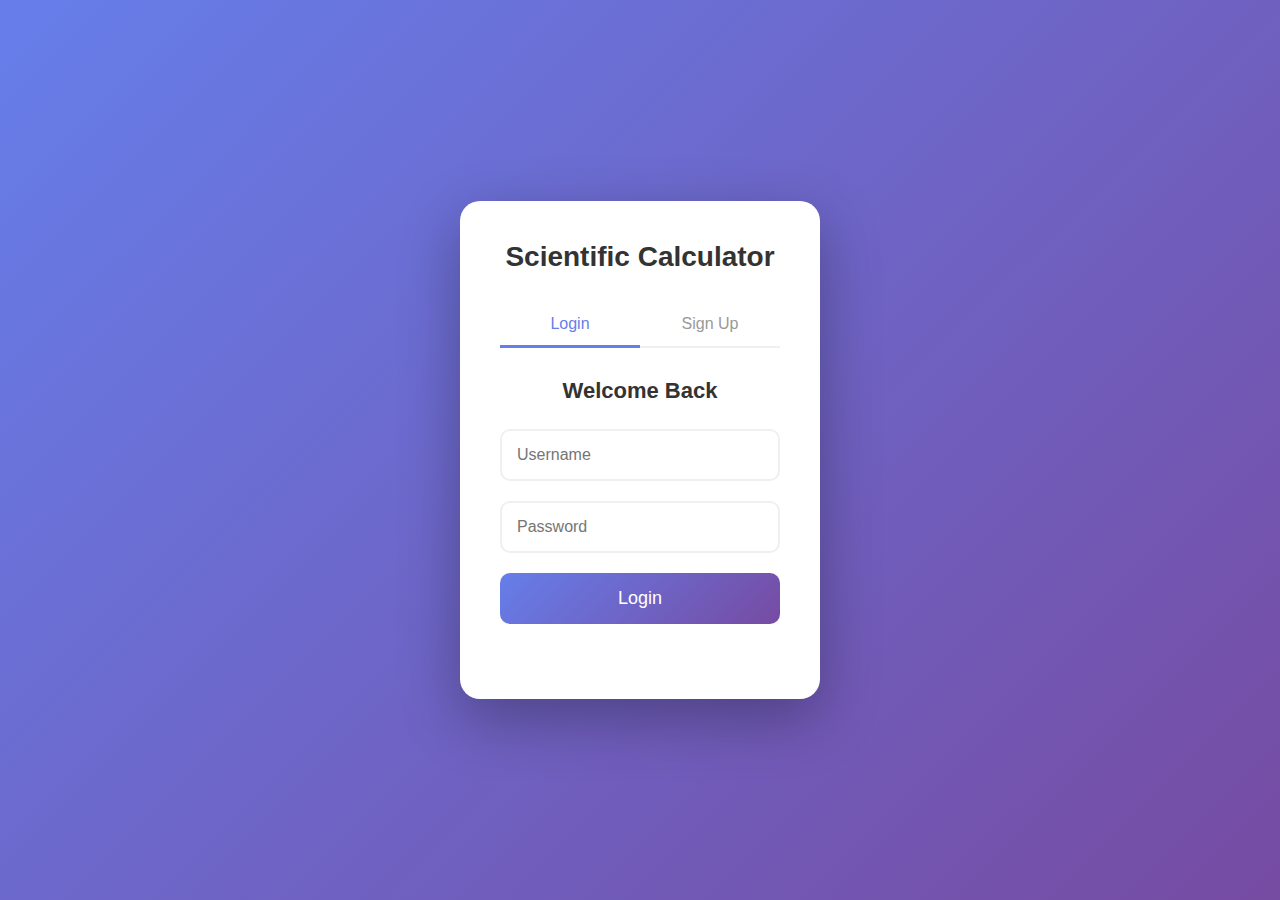
<file: index.html>
<!DOCTYPE html>
<html lang="en">
<head>
    <meta charset="UTF-8">
    <meta name="viewport" content="width=device-width, initial-scale=1.0">
    <title>Login</title>
    <link rel="stylesheet" href="style.css">
</head>
<body>
    <div class="auth-container">
        <div class="auth-card">
            <h1 class="auth-title">Scientific Calculator</h1>
            
            <div class="tab-container">
                <button class="tab-btn active" onclick="switchTab('login')">Login</button>
                <button class="tab-btn" onclick="switchTab('signup')">Sign Up</button>
            </div>
            
            <div id="loginForm" class="auth-form active">
                <h2>Welcome Back</h2>
                <form onsubmit="handleLogin(event)">
                    <div class="form-group">
                        <input type="text" id="loginUsername" placeholder="Username" required>
                    </div>
                    <div class="form-group">
                        <input type="password" id="loginPassword" placeholder="Password" required>
                    </div>
                    <button type="submit" class="auth-btn">Login</button>
                </form>
                <div id="loginError" class="error-message"></div>
            </div>
            
            <div id="signupForm" class="auth-form">
                <h2>Create Account</h2>
                <form onsubmit="handleSignup(event)">
                    <div class="form-group">
                        <input type="text" id="signupUsername" placeholder="Choose Username" required>
                    </div>
                    <div class="form-group">
                        <input type="password" id="signupPassword" placeholder="Choose Password" required>
                    </div>
                    <div class="form-group">
                        <input type="password" id="confirmPassword" placeholder="Confirm Password" required>
                    </div>
                    <button type="submit" class="auth-btn">Sign Up</button>
                </form>
                <div id="signupError" class="error-message"></div>
                <div id="signupSuccess" class="success-message"></div>
            </div>
        </div>
    </div>
    
    <script src="script.js"></script>
</body>

</html>
</file>
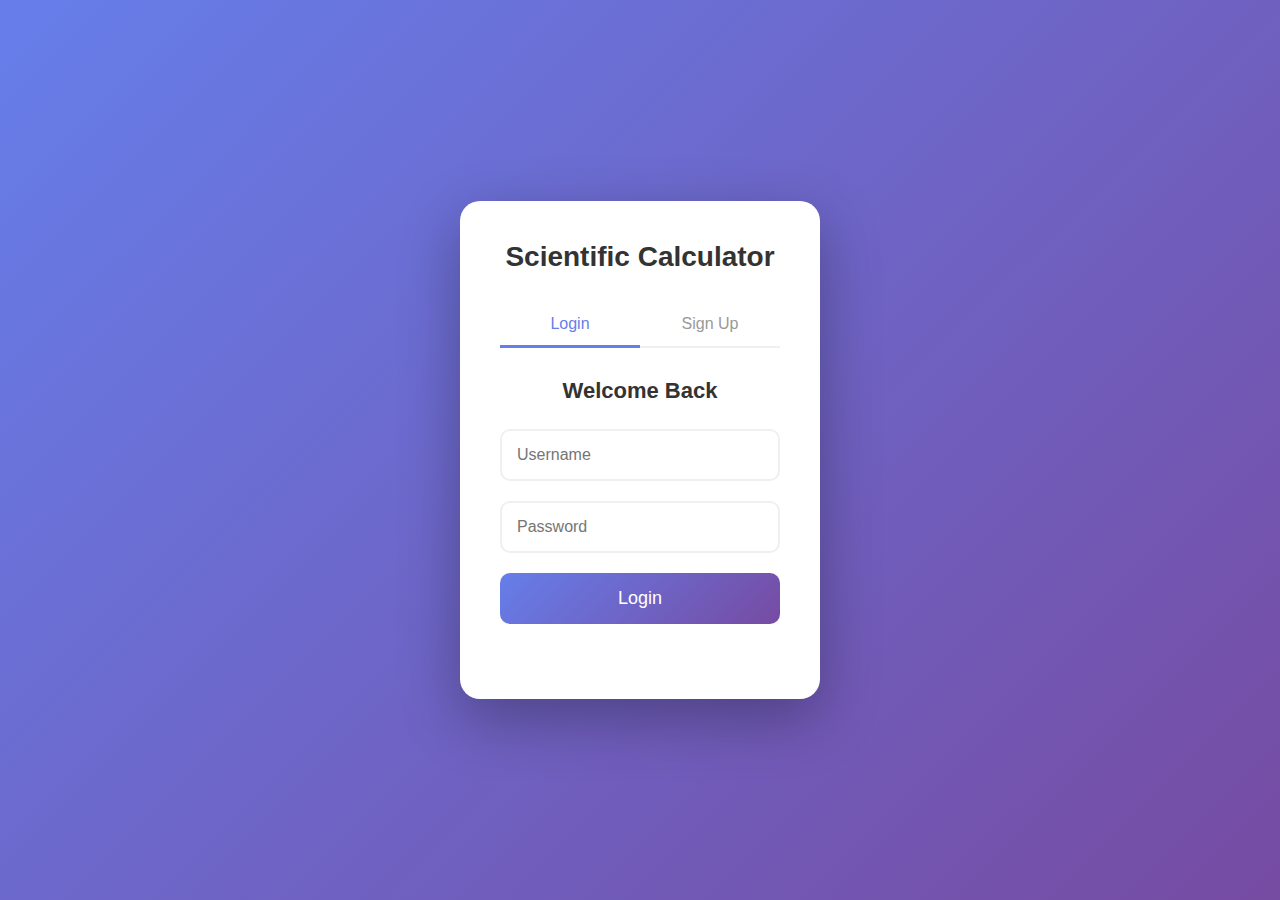
<file: calculator.html>
<!DOCTYPE html>
<html lang="en">
<head>
    <meta charset="UTF-8">
    <meta name="viewport" content="width=device-width, initial-scale=1.0">
    <title>Scientific Calculator</title>
    <link rel="stylesheet" href="style.css">
</head>
<body>
    <div class="calculator-container">
        <div class="header">
            <div class="user-info">
                <span>Welcome, <strong id="username"></strong></span>
            </div>
            <div class="header-actions">
                <button onclick="toggleHistory()" class="header-btn">History</button>
                <button onclick="logout()" class="header-btn logout-btn">Logout</button>
            </div>
        </div>
        
        <div class="calculator">
            <div class="display">
                <div class="expression" id="expression"></div>
                <div class="result" id="result">0</div>
            </div>
            
            <div class="buttons">
                <button class="btn function" onclick="appendFunction('sin(')">sin</button>
                <button class="btn function" onclick="appendFunction('cos(')">cos</button>
                <button class="btn function" onclick="appendFunction('tan(')">tan</button>
                <button class="btn function" onclick="appendFunction('log(')">log</button>
                <button class="btn function" onclick="appendFunction('ln(')">ln</button>
                
                <button class="btn function" onclick="appendValue('π')">π</button>
                <button class="btn function" onclick="appendValue('e')">e</button>
                <button class="btn function" onclick="appendOperator('^')">x^y</button>
                <button class="btn function" onclick="appendFunction('√(')">√</button>
                <button class="btn function" onclick="factorial()">x!</button>
                
                <button class="btn clear" onclick="clearAll()">AC</button>
                <button class="btn" onclick="deleteLast()">DEL</button>
                <button class="btn" onclick="appendValue('(')">(</button>
                <button class="btn" onclick="appendValue(')')">)</button>
                <button class="btn operator" onclick="appendOperator('/')">÷</button>
                
                <button class="btn number" onclick="appendValue('7')">7</button>
                <button class="btn number" onclick="appendValue('8')">8</button>
                <button class="btn number" onclick="appendValue('9')">9</button>
                <button class="btn operator" onclick="appendOperator('*')">×</button>
                <button class="btn operator" onclick="appendOperator('%')">%</button>
                
                <button class="btn number" onclick="appendValue('4')">4</button>
                <button class="btn number" onclick="appendValue('5')">5</button>
                <button class="btn number" onclick="appendValue('6')">6</button>
                <button class="btn operator" onclick="appendOperator('-')">−</button>
                <button class="btn" onclick="toggleSign()">±</button>
                
                <button class="btn number" onclick="appendValue('1')">1</button>
                <button class="btn number" onclick="appendValue('2')">2</button>
                <button class="btn number" onclick="appendValue('3')">3</button>
                <button class="btn operator" onclick="appendOperator('+')">+</button>
                <button class="btn equals" onclick="calculate()" rowspan="2">=</button>
                
                <button class="btn number zero" onclick="appendValue('0')">0</button>
                <button class="btn" onclick="appendValue('.')">.</button>
                <button class="btn" onclick="appendValue('00')">00</button>
                <button class="btn" onclick="scientific()">SCI</button>
            </div>
        </div>
        
        <div id="historyPanel" class="history-panel">
            <div class="history-header">
                <h3>Calculation History</h3>
                <button onclick="clearHistory()" class="clear-history-btn">Clear All</button>
            </div>
            <div id="historyList" class="history-list"></div>
        </div>
    </div>
    
    <script src="script.js"></script>
    <script>
        // Check authentication on page load
        checkAuth();
    </script>
</body>
</html>
</file>
<file: style.css>
* {
    margin: 0;
    padding: 0;
    box-sizing: border-box;
    font-family: 'Segoe UI', Tahoma, Geneva, Verdana, sans-serif;
}

body {
    background: linear-gradient(135deg, #667eea 0%, #764ba2 100%);
    min-height: 100vh;
    display: flex;
    justify-content: center;
    align-items: center;
}

/* Authentication Styles */
.auth-container {
    width: 100%;
    max-width: 400px;
    padding: 20px;
}

.auth-card {
    background: white;
    border-radius: 20px;
    padding: 40px;
    box-shadow: 0 20px 60px rgba(0, 0, 0, 0.3);
}

.auth-title {
    text-align: center;
    color: #333;
    margin-bottom: 30px;
    font-size: 28px;
}

.tab-container {
    display: flex;
    margin-bottom: 30px;
    border-bottom: 2px solid #f0f0f0;
}

.tab-btn {
    flex: 1;
    padding: 12px;
    background: none;
    border: none;
    color: #999;
    font-size: 16px;
    cursor: pointer;
    transition: all 0.3s;
    border-bottom: 3px solid transparent;
    margin-bottom: -2px;
}

.tab-btn.active {
    color: #667eea;
    border-bottom-color: #667eea;
}

.auth-form {
    display: none;
}

.auth-form.active {
    display: block;
}

.auth-form h2 {
    color: #333;
    margin-bottom: 25px;
    text-align: center;
    font-size: 22px;
}

.form-group {
    margin-bottom: 20px;
}

.form-group input {
    width: 100%;
    padding: 15px;
    border: 2px solid #f0f0f0;
    border-radius: 10px;
    font-size: 16px;
    transition: all 0.3s;
}

.form-group input:focus {
    outline: none;
    border-color: #667eea;
}

.auth-btn {
    width: 100%;
    padding: 15px;
    background: linear-gradient(135deg, #667eea 0%, #764ba2 100%);
    color: white;
    border: none;
    border-radius: 10px;
    font-size: 18px;
    cursor: pointer;
    transition: transform 0.3s;
}

.auth-btn:hover {
    transform: translateY(-2px);
}

.error-message {
    color: #e74c3c;
    text-align: center;
    margin-top: 15px;
    font-size: 14px;
    min-height: 20px;
}

.success-message {
    color: #27ae60;
    text-align: center;
    margin-top: 15px;
    font-size: 14px;
    min-height: 20px;
}

/* Calculator Styles */
.calculator-container {
    width: 100%;
    max-width: 500px;
    padding: 20px;
}

.header {
    background: white;
    border-radius: 15px 15px 0 0;
    padding: 15px 20px;
    display: flex;
    justify-content: space-between;
    align-items: center;
    box-shadow: 0 2px 10px rgba(0, 0, 0, 0.1);
}

.user-info {
    color: #333;
    font-size: 16px;
}

.header-actions {
    display: flex;
    gap: 10px;
}

.header-btn {
    padding: 8px 16px;
    background: #667eea;
    color: white;
    border: none;
    border-radius: 8px;
    cursor: pointer;
    font-size: 14px;
    transition: all 0.3s;
}

.header-btn:hover {
    background: #5a67d8;
    transform: translateY(-1px);
}

.logout-btn {
    background: #e74c3c;
}

.logout-btn:hover {
    background: #c0392b;
}

.calculator {
    background: #2d3748;
    border-radius: 0 0 15px 15px;
    padding: 20px;
    box-shadow: 0 10px 40px rgba(0, 0, 0, 0.3);
}

.display {
    background: #1a202c;
    border-radius: 10px;
    padding: 20px;
    margin-bottom: 20px;
    min-height: 100px;
    display: flex;
    flex-direction: column;
    justify-content: center;
}

.expression {
    color: #718096;
    font-size: 18px;
    min-height: 30px;
    word-wrap: break-word;
    margin-bottom: 10px;
}

.result {
    color: white;
    font-size: 36px;
    font-weight: 600;
    text-align: right;
    word-wrap: break-word;
}

.buttons {
    display: grid;
    grid-template-columns: repeat(5, 1fr);
    gap: 10px;
}

.btn {
    padding: 20px;
    background: #4a5568;
    color: white;
    border: none;
    border-radius: 10px;
    font-size: 18px;
    cursor: pointer;
    transition: all 0.3s;
}

.btn:hover {
    background: #5a6578;
    transform: translateY(-2px);
}

.btn:active {
    transform: translateY(0);
}

.btn.number {
    background: #2d3748;
}

.btn.number:hover {
    background: #3d4758;
}

.btn.operator {
    background: #805ad5;
}

.btn.operator:hover {
    background: #9070e5;
}

.btn.function {
    background: #3182ce;
    font-size: 14px;
}

.btn.function:hover {
    background: #4192de;
}

.btn.clear {
    background: #e53e3e;
}

.btn.clear:hover {
    background: #f54e4e;
}

.btn.equals {
    background: #48bb78;
    grid-row: span 2;
}

.btn.equals:hover {
    background: #58cb88;
}

.btn.zero {
    grid-column: span 1;
}

/* History Panel */
.history-panel {
    position: fixed;
    right: -400px;
    top: 0;
    width: 400px;
    height: 100vh;
    background: white;
    box-shadow: -5px 0 20px rgba(0, 0, 0, 0.2);
    transition: right 0.3s;
    overflow-y: auto;
    z-index: 1000;
}

.history-panel.active {
    right: 0;
}

.history-header {
    background: #667eea;
    color: white;
    padding: 20px;
    display: flex;
    justify-content: space-between;
    align-items: center;
    position: sticky;
    top: 0;
    z-index: 1;
}

.history-header h3 {
    font-size: 20px;
}

.clear-history-btn {
    padding: 8px 16px;
    background: rgba(255, 255, 255, 0.2);
    color: white;
    border: 1px solid rgba(255, 255, 255, 0.3);
    border-radius: 8px;
    cursor: pointer;
    font-size: 14px;
    transition: all 0.3s;
}

.clear-history-btn:hover {
    background: rgba(255, 255, 255, 0.3);
}

.history-list {
    padding: 20px;
}

.history-item {
    background: #f8f9fa;
    border-radius: 10px;
    padding: 15px;
    margin-bottom: 15px;
    transition: all 0.3s;
}

.history-item:hover {
    background: #e9ecef;
    transform: translateX(-5px);
}

.history-expression {
    color: #495057;
    font-size: 14px;
    margin-bottom: 5px;
}

.history-result {
    color: #212529;
    font-size: 20px;
    font-weight: 600;
}

.history-time {
    color: #868e96;
    font-size: 12px;
    margin-top: 8px;
}

.empty-history {
    text-align: center;
    color: #868e96;
    padding: 40px;
    font-size: 16px;
}

/* Responsive Design */
@media (max-width: 600px) {
    .calculator-container {
        padding: 10px;
    }
    
    .buttons {
        gap: 8px;
    }
    
    .btn {
        padding: 15px;
        font-size: 16px;
    }
    
    .btn.function {
        font-size: 12px;
    }
    
    .result {
        font-size: 28px;
    }
    
    .history-panel {
        width: 100%;
    }
    
    .auth-card {
        padding: 30px 20px;
    }
}

@media (max-width: 400px) {
    .buttons {
        grid-template-columns: repeat(5, 1fr);
        gap: 5px;
    }
    
    .btn {
        padding: 12px;
        font-size: 14px;
    }
    
    .btn.function {
        font-size: 10px;
        padding: 12px 5px;
    }
}
/* Utility Classes */
.hidden {
    display: none !important;
}

/* ========================================= */
/* ===== NEW: Landscape Mode Styling ===== */
/* ========================================= */
@media (orientation: landscape) and (max-height: 500px) {
    body {
        /* Allow scrolling on small landscape screens if needed */
        align-items: flex-start;
        padding-top: 10px;
        padding-bottom: 10px;
    }

    .calculator-container {
        max-width: 700px; /* Use more of the horizontal space */
    }

    .display {
        min-height: 80px; /* Slightly shorter display */
        padding: 10px 15px;
    }

    .result {
        font-size: 32px;
    }

    .buttons {
        /* Re-grid the buttons for a wide layout */
        grid-template-columns: repeat(10, 1fr);
        grid-template-rows: repeat(4, 1fr);
        gap: 5px;
    }

    .btn {
        padding: 10px 5px; /* Adjust padding for smaller buttons */
        font-size: 12px;
    }

    /* Reset row/column spans from portrait mode */
    .btn.equals {
        grid-row: auto;
    }

    /* --- Button Placement for Landscape --- */
    /* Using grid-area: row-start / col-start / row-end / col-end */

    /* Row 1 */
    .btn[onclick="appendFunction('sin(')"] { grid-area: 1 / 1; }
    .btn[onclick="appendFunction('cos(')"] { grid-area: 1 / 2; }
    .btn[onclick="appendFunction('tan(')"] { grid-area: 1 / 3; }
    .btn[onclick="appendValue('(')"] { grid-area: 1 / 4; }
    .btn[onclick="appendValue(')')"] { grid-area: 1 / 5; }
    .btn.clear { grid-area: 1 / 8; }
    .btn[onclick="deleteLast()"] { grid-area: 1 / 9 / 1 / 11; } /* Span 2 cols */
    
    /* Row 2 */
    .btn[onclick="appendFunction('log(')"] { grid-area: 2 / 1; }
    .btn[onclick="appendFunction('ln(')"] { grid-area: 2 / 2; }
    .btn[onclick="appendOperator('^')"] { grid-area: 2 / 3; }
    .btn[onclick="appendFunction('√(')"] { grid-area: 2 / 4; }
    .btn[onclick="factorial()"] { grid-area: 2 / 5; }
    .btn.number[onclick="appendValue('7')"] { grid-area: 2 / 8; }
    .btn.number[onclick="appendValue('8')"] { grid-area: 2 / 9; }
    .btn.number[onclick="appendValue('9')"] { grid-area: 2 / 10; }
    .btn.operator[onclick="appendOperator('*')"] { grid-area: 2 / 7; }
    
    /* Row 3 */
    .btn[onclick="appendValue('π')"] { grid-area: 3 / 1; }
    .btn[onclick="appendValue('e')"] { grid-area: 3 / 2; }
    .btn[onclick="toggleSign()"] { grid-area: 3 / 3; }
    .btn[onclick="scientific()"] { grid-area: 3 / 4; }
    .btn.operator[onclick="appendOperator('%')"] { grid-area: 3 / 5; }
    .btn.number[onclick="appendValue('4')"] { grid-area: 3 / 8; }
    .btn.number[onclick="appendValue('5')"] { grid-area: 3 / 9; }
    .btn.number[onclick="appendValue('6')"] { grid-area: 3 / 10; }
    .btn.operator[onclick="appendOperator('-')"] { grid-area: 3 / 7; }

    /* Row 4 */
    .btn[onclick="appendValue('00')"] { grid-area: 4 / 1; }
    .btn.number.zero { grid-area: 4 / 2 / 4 / 4; } /* Span 2 cols */
    .btn[onclick="appendValue('.')"] { grid-area: 4 / 4; }
    .btn.equals { grid-area: 4 / 5; }
    .btn.number[onclick="appendValue('1')"] { grid-area: 4 / 8; }
    .btn.number[onclick="appendValue('2')"] { grid-area: 4 / 9; }
    .btn.number[onclick="appendValue('3')"] { grid-area: 4 / 10; }
    .btn.operator[onclick="appendOperator('+')"] { grid-area: 4 / 7; }
    
    /* Adjust history panel for landscape */
    .history-panel {
        width: 300px;
        right: -300px;
    }
}
</file>
